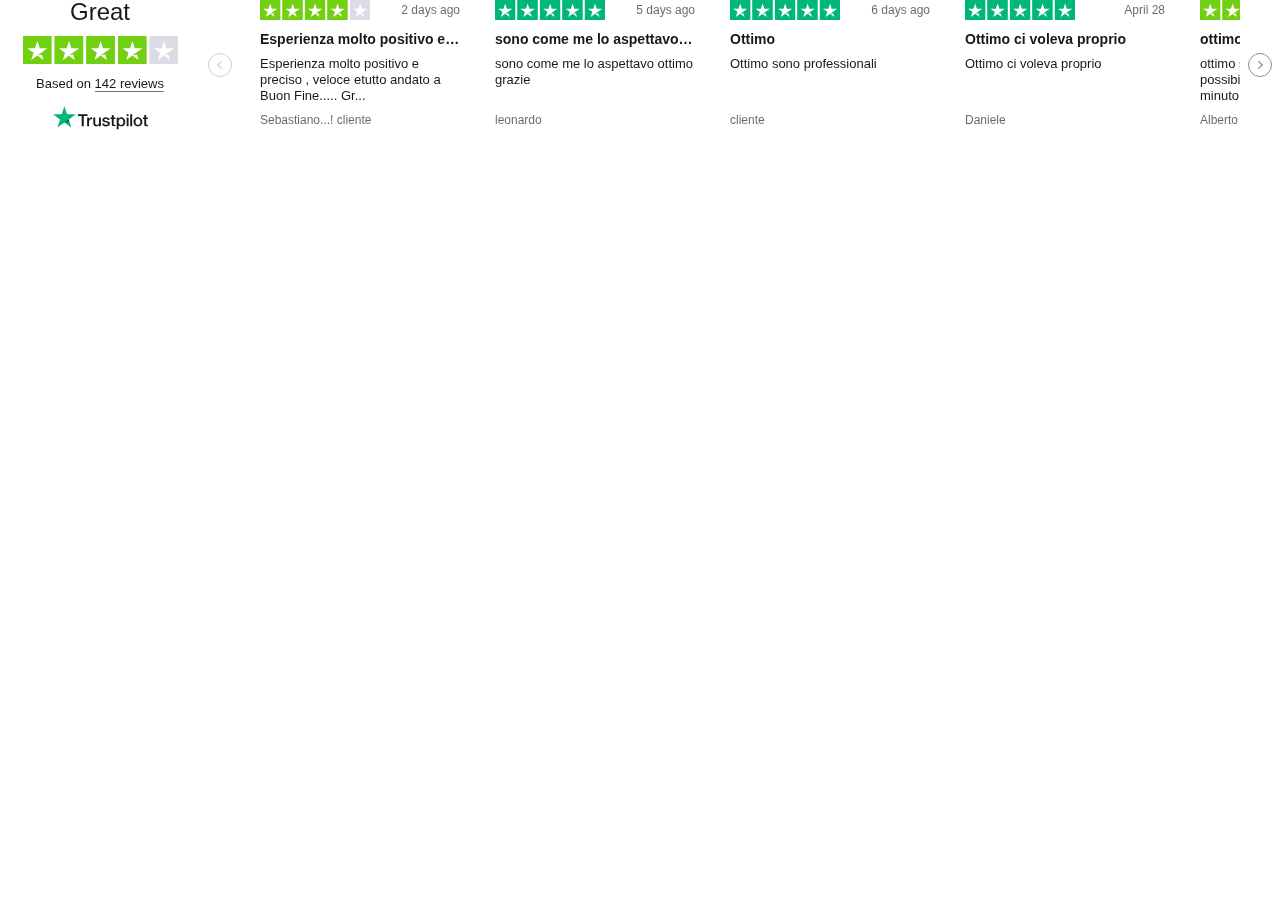
<file: index_1.html>
<!DOCTYPE html>
<html data-scrapbook-source="https://widget.trustpilot.com/trustboxes/53aa8912dec7e10d38f59f36/index.html?templateId=53aa8912dec7e10d38f59f36&amp;businessunitId=5cf67ec0e0d5ad0001e79a4b" data-scrapbook-create="20200506120744088">
<head>
    <meta charset="UTF-8">
    <meta name="robots" content="noindex">
    <title>Trustpilot Custom Widget</title>

    <!-- polyfill used by Sentry for IE -->
    <script nomodule="" src="polyfill.min.js"></script>
    <style>
html,body,div,span,applet,object,iframe,h1,h2,h3,h4,h5,h6,p,blockquote,pre,a,abbr,acronym,address,big,cite,code,del,dfn,em,img,ins,kbd,q,s,samp,small,strike,strong,sub,sup,tt,var,b,u,i,center,dl,dt,dd,ol,ul,li,fieldset,form,label,legend,table,caption,tbody,tfoot,thead,tr,th,td,article,aside,canvas,details,embed,figure,figcaption,footer,header,hgroup,menu,nav,output,ruby,section,summary,time,mark,audio,video{border:0;font:inherit;font-size:100%;margin:0;padding:0;vertical-align:baseline}article,aside,details,figcaption,figure,footer,header,hgroup,menu,nav,section{display:block}body{line-height:1}ol,ul{list-style:none}blockquote,q{quotes:none}blockquote::before,blockquote::after,q::before,q::after{content:'';content:none}table{border-collapse:collapse;border-spacing:0}body{font-family:"Segoe UI","Helvetica Neue","Helvetica","Arial","sans-serif";font-size:12px}b,strong{font-weight:700}.tp-widget-businessinfo{font-family:'Segoe UI', 'HelveticaNeue-Light', 'Helvetica Neue Light', 'Helvetica Neue', Helvetica, Arial, sans-serif;font-weight:300}.bold-underline,.tp-widget-empty-vertical__title,.tp-widget-empty-horizontal__title,.tp-widget-humanscore{font-family:"Segoe UI","Helvetica Neue","Helvetica","Arial","sans-serif";font-weight:500}@media all and (-ms-high-contrast: none), (-ms-high-contrast: active){.bold-underline,.tp-widget-empty-vertical__title,.tp-widget-empty-horizontal__title,.tp-widget-humanscore{font-weight:600}}*,::after,::before{box-sizing:border-box}.hidden{display:none}.tp-widget-loader,.tp-widget-fallback{left:50%;position:absolute;top:50%;transform:translate(-50%, -50%)}#fallback-logo{display:none}.no-svg #fallback-logo{display:inline-block}.tp-widget-wrapper{height:100%;margin:0 auto;max-width:750px;position:relative}.tp-stars .tp-star__canvas,.tp-stars .tp-star__canvas--half{fill:#dcdce6}.tp-stars .tp-star__shape{fill:#fff}.tp-stars--1 .tp-star:nth-of-type(-n+1) .tp-star__canvas,.tp-stars--1 .tp-star:nth-of-type(-n+1) .tp-star__canvas--half{fill:#ff3722}.tp-stars--2 .tp-star:nth-of-type(-n+2) .tp-star__canvas,.tp-stars--2 .tp-star:nth-of-type(-n+2) .tp-star__canvas--half{fill:#ff8622}.tp-stars--3 .tp-star:nth-of-type(-n+3) .tp-star__canvas,.tp-stars--3 .tp-star:nth-of-type(-n+3) .tp-star__canvas--half{fill:#ffce00}.tp-stars--4 .tp-star:nth-of-type(-n+4) .tp-star__canvas,.tp-stars--4 .tp-star:nth-of-type(-n+4) .tp-star__canvas--half{fill:#73cf11}.tp-stars--5 .tp-star:nth-of-type(-n+5) .tp-star__canvas,.tp-stars--5 .tp-star:nth-of-type(-n+5) .tp-star__canvas--half{fill:#00b67a}.tp-stars--1--half .tp-star:nth-of-type(-n+2) .tp-star__canvas--half{fill:#ff3722}.tp-stars--2--half .tp-star:nth-of-type(-n+3) .tp-star__canvas--half{fill:#ff8622}.tp-stars--3--half .tp-star:nth-of-type(-n+4) .tp-star__canvas--half{fill:#ffce00}.tp-stars--4--half .tp-star:nth-of-type(-n+4) .tp-star__canvas,.tp-stars--4--half .tp-star:nth-of-type(-n+4) .tp-star__canvas--half{fill:#00b67a}.tp-stars--4--half .tp-star:nth-of-type(-n+5) .tp-star__canvas--half{fill:#00b67a}.tp-widget-loader,.tp-widget-fallback{max-width:50%;text-align:center;width:400vh}.tp-widget-loader svg,.tp-widget-fallback svg{width:100%}@media screen and (min-width: 400px){.tp-widget-loader,.tp-widget-fallback{max-width:200px}}.tp-widget-loader--loaded{opacity:0}.bold-underline{border-bottom:1px solid rgba(25,25,25,0.6)}.bold-underline:hover{border-color:#191919}.dark{color:#fff}.dark a{color:#fff}.dark .bold-underline:not(.bold-underline--single-theme){border-color:rgba(255,255,255,0.6)}.dark .bold-underline:not(.bold-underline--single-theme):hover{border-color:#fff}.dark .tp-logo__text{fill:#fff}.dark .tp-widget-loader .tp-logo__text{fill:#191919}html{height:100%;overflow:hidden}body{color:#191919;height:100%;line-height:1;min-width:100%;overflow:hidden;width:1px}img{border:0}svg{display:block;width:100%}a{color:#191919;text-decoration:none}.tp-widget-empty-vertical{-ms-flex-align:center;align-items:center;display:-ms-flexbox;display:flex;-ms-flex-direction:column;flex-direction:column;-ms-flex-pack:center;justify-content:center}.tp-widget-empty-vertical__title{font-size:18px;margin:0 0 12px;text-align:center}.tp-widget-empty-vertical__stars{margin:0 0 8px;width:150px}.tp-widget-empty-vertical__subtitle-wrapper{display:-ms-flexbox;display:flex;-ms-flex-direction:row;flex-direction:row}.tp-widget-empty-vertical__subtitle{-ms-flex-align:center;align-items:center;display:-ms-flexbox;display:flex;font-size:14px;text-align:center}.tp-widget-empty-vertical__logo{margin:0 0 5px 5px;width:90px}.tp-widget-empty-horizontal{-ms-flex-align:center;align-items:center;display:-ms-flexbox;display:flex;-ms-flex-direction:row;flex-direction:row;height:100%;-ms-flex-pack:center;justify-content:center}.tp-widget-empty-horizontal__title{font-size:14px;text-align:center}.tp-widget-empty-horizontal__logo{margin:0 0 5px 5px;width:90px}@media screen and (max-width: 300px){.tp-widget-empty-vertical__subtitle-wrapper{-ms-flex-align:center;align-items:center;display:-ms-flexbox;display:flex;-ms-flex-direction:column;flex-direction:column}.tp-widget-empty-vertical__logo{margin:5px 0 0}.tp-widget-empty-horizontal{-ms-flex-direction:column;flex-direction:column}.tp-widget-empty-horizontal__logo{margin:0}}.dark .tp-widget-review .name,.dark .tp-widget-review .date{color:rgba(255,255,255,0.6)}.dark .tp-widget-review-next .svg-slider-arrow .arrow-slider-circle,.dark .tp-widget-review-prev .svg-slider-arrow .arrow-slider-circle{stroke:rgba(255,255,255,0.6)}.dark .tp-widget-review-next .svg-slider-arrow .arrow-slider-shape,.dark .tp-widget-review-prev .svg-slider-arrow .arrow-slider-shape{fill:rgba(255,255,255,0.6)}.dark .tp-widget-review-next.display-none .svg-slider-arrow .arrow-slider-circle,.dark .tp-widget-review-prev.display-none .svg-slider-arrow .arrow-slider-circle{stroke:rgba(255,255,255,0.3)}.dark .tp-widget-review-next.display-none .svg-slider-arrow .arrow-slider-shape,.dark .tp-widget-review-prev.display-none .svg-slider-arrow .arrow-slider-shape{fill:rgba(255,255,255,0.3)}html{-webkit-font-smoothing:antialiased}.tp-widget-wrapper{max-width:none;min-width:300px;will-change:transform}.tp-widget-wrapper .wrapper-left{text-align:center;z-index:100}.tp-widget-wrapper .wrapper-right{margin:20px 0 0;overflow:hidden;padding:0 40px;position:relative}.tp-widget-humanscore{font-size:24px;margin:0 0 12px}.tp-widget-stars{margin:0 auto 12px;width:155px}.tp-widget-businessinfo{font-size:13px;line-height:16px;margin:0 0 14px}.tp-widget-logo{margin:0 auto;width:95px}.tp-widget-reviews-wrapper{overflow:hidden;position:relative}.tp-widget-reviews{height:100%;overflow:hidden;position:relative;white-space:nowrap}.tp-widget-review{display:inline-block;height:130px;margin:0 15px 0 0;padding:0 0 0 20px;position:relative;vertical-align:top;white-space:normal}.tp-widget-review .header{font-size:14px;font-weight:700;height:16px;margin:0 0 8px;overflow:hidden;text-overflow:ellipsis;white-space:nowrap;width:100%}.tp-widget-review .text{font-size:13px;line-height:16px;word-wrap:break-word}.tp-widget-review .date{right:0;top:4px}.tp-widget-review .name{bottom:2px;height:14px;left:20px;overflow:hidden;text-align:left;text-overflow:ellipsis;white-space:nowrap;width:calc(100% - 20px);z-index:2}.tp-widget-review .date,.tp-widget-review .name{color:rgba(0,0,0,0.6);position:absolute}.tp-widget-review .tp-widget-stars{margin:0 0 12px;width:110px}.tp-widget-review-prev{left:0}.tp-widget-review-prev .svg-slider-arrow{transform:translate(-50%, -50%)}.tp-widget-review-next{right:0}.tp-widget-review-next .svg-slider-arrow{transform:translate(-50%, -50%) rotate(180deg)}.tp-widget-review-next,.tp-widget-review-prev{cursor:pointer;height:100%;position:absolute;top:0;width:40px;z-index:10}.tp-widget-review-next .svg-slider-arrow,.tp-widget-review-prev .svg-slider-arrow{display:block;left:50%;position:absolute;top:50%;width:24px}.tp-widget-review-next .svg-slider-arrow .arrow-slider-circle,.tp-widget-review-prev .svg-slider-arrow .arrow-slider-circle{stroke:#8c8c8c}.tp-widget-review-next .svg-slider-arrow .arrow-slider-shape,.tp-widget-review-prev .svg-slider-arrow .arrow-slider-shape{fill:#8c8c8c}.tp-widget-review-next.display-none,.tp-widget-review-prev.display-none{cursor:default}.tp-widget-review-next.display-none .svg-slider-arrow .arrow-slider-circle,.tp-widget-review-prev.display-none .svg-slider-arrow .arrow-slider-circle{stroke:#d1d1d1}.tp-widget-review-next.display-none .svg-slider-arrow .arrow-slider-shape,.tp-widget-review-prev.display-none .svg-slider-arrow .arrow-slider-shape{fill:#d1d1d1}@media screen and (min-width: 520px){.tp-widget-wrapper .wrapper-left{float:left;width:200px}.tp-widget-wrapper .wrapper-right{float:left;margin:0;width:calc(100% - 200px)}}@media screen and (min-width: 728px){.tp-widget-wrapper .wrapper-right{width:calc(100% - 200px)}}@media screen and (min-width: 930px){.tp-widget-wrapper .wrapper-right{width:calc(100% - 200px)}}@media screen and (min-width: 1175px){.tp-widget-wrapper .wrapper-right{width:calc(100% - 200px)}}

</style>
  </head>

  <body class="light">
    <!-- Widget Loader -->
    <div id="tp-widget-loader" class="tp-widget-loader tp-rebrand-stars tp-rebrand-stars--5 tp-widget-loader--loaded"></div>

    <div id="tp-widget-wrapper" class="tp-widget-wrapper visible">
      <div id="wrapper-left" class="wrapper-left">
        <!-- Human Score -->
        <div class="tp-widget-humanscore"><a id="trust-score" target="_blank">Great</a></div>
        <!-- Stars -->
        <div class="tp-widget-stars"><a id="tp-widget-stars" target="_blank"><div class=""><div class="tp-stars tp-stars--4">
  <div style="position: relative; height: 0; width: 100%; padding: 0; padding-bottom: 18.326693227091635%;">
    
  <svg viewBox="0 0 251 46" xmlns="http://www.w3.org/2000/svg" style="position: absolute; height: 100%; width: 100%; left: 0; top: 0;">
      <g class="tp-star">
          <path class="tp-star__canvas" fill="#000" d="M0 46.330002h46.375586V0H0z"></path>
          <path class="tp-star__shape" d="M39.533936 19.711433L13.230239 38.80065l3.838216-11.797827L7.02115 19.711433h12.418975l3.837417-11.798624 3.837418 11.798624h12.418975zM23.2785 31.510075l7.183595-1.509576 2.862114 8.800152L23.2785 31.510075z" fill="#FFF"></path>
      </g>
      <g class="tp-star">
          <path class="tp-star__canvas" fill="#000" d="M51.24816 46.330002h46.375587V0H51.248161z"></path>
          <path class="tp-star__canvas--half" fill="#000" d="M51.24816 46.330002h23.187793V0H51.248161z"></path>
          <path class="tp-star__shape" d="M74.990978 31.32991L81.150908 30 84 39l-9.660206-7.202786L64.30279 39l3.895636-11.840666L58 19.841466h12.605577L74.499595 8l3.895637 11.841466H91L74.990978 31.329909z" fill="#FFF"></path>
      </g>
      <g class="tp-star">
          <path class="tp-star__canvas" fill="#000" d="M102.532209 46.330002h46.375586V0h-46.375586z"></path>
          <path class="tp-star__canvas--half" fill="#000" d="M102.532209 46.330002h23.187793V0h-23.187793z"></path>
          <path class="tp-star__shape" d="M142.066994 19.711433L115.763298 38.80065l3.838215-11.797827-10.047304-7.291391h12.418975l3.837418-11.798624 3.837417 11.798624h12.418975zM125.81156 31.510075l7.183595-1.509576 2.862113 8.800152-10.045708-7.290576z" fill="#FFF"></path>
      </g>
      <g class="tp-star">
          <path class="tp-star__canvas" fill="#000" d="M153.815458 46.330002h46.375586V0h-46.375586z"></path>
          <path class="tp-star__canvas--half" fill="#000" d="M153.815458 46.330002h23.187793V0h-23.187793z"></path>
          <path class="tp-star__shape" d="M193.348355 19.711433L167.045457 38.80065l3.837417-11.797827-10.047303-7.291391h12.418974l3.837418-11.798624 3.837418 11.798624h12.418974zM177.09292 31.510075l7.183595-1.509576 2.862114 8.800152-10.045709-7.290576z" fill="#FFF"></path>
      </g>
      <g class="tp-star">
          <path class="tp-star__canvas" fill="#000" d="M205.064416 46.330002h46.375587V0h-46.375587z"></path>
          <path class="tp-star__canvas--half" fill="#000" d="M205.064416 46.330002h23.187793V0h-23.187793z"></path>
          <path class="tp-star__shape" d="M244.597022 19.711433l-26.3029 19.089218 3.837419-11.797827-10.047304-7.291391h12.418974l3.837418-11.798624 3.837418 11.798624h12.418975zm-16.255436 11.798642l7.183595-1.509576 2.862114 8.800152-10.045709-7.290576z" fill="#FFF"></path>
      </g>
  </svg>
  </div>
</div></div></a></div>
        <!-- Business Info -->
        <div class="tp-widget-businessinfo"><a id="translations-basedon" target="_blank">Based on <a target="_blank" href="https://www.trustpilot.com/review/in-vendita.it?utm_medium=trustbox&amp;utm_source=Carousel"><strong class="bold-underline">142 reviews</strong></a></a></div>
        <!-- Logo -->
        <div id="tp-widget-logo" class="tp-widget-logo">
          <a id="profileLink" target="_blank" href="https://www.trustpilot.com/review/in-vendita.it?utm_medium=trustbox&amp;utm_source=Carousel"><div class="">
  <div style="position: relative; height: 0; width: 100%; padding: 0; padding-bottom: 24.6031746031746%;">
    
  <svg viewBox="0 0 126 31" xmlns="http://www.w3.org/2000/svg" style="position: absolute; height: 100%; width: 100%; left: 0; top: 0;">
      <title>Trustpilot</title>
      <path class="tp-logo__text" d="M33.074774 11.07005H45.81806v2.364196h-5.010656v13.290316h-2.755306V13.434246h-4.988435V11.07005h.01111zm12.198892 4.319629h2.355341v2.187433h.04444c.077771-.309334.222203-.60762.433295-.894859.211092-.287239.466624-.56343.766597-.79543.299972-.243048.633276-.430858.999909-.585525.366633-.14362.744377-.220953 1.12212-.220953.288863 0 .499955.011047.611056.022095.1111.011048.222202.033143.344413.04419v2.408387c-.177762-.033143-.355523-.055238-.544395-.077333-.188872-.022096-.366633-.033143-.544395-.033143-.422184 0-.822148.08838-1.199891.254096-.377744.165714-.699936.41981-.977689.740192-.277753.331429-.499955.729144-.666606 1.21524-.166652.486097-.244422 1.03848-.244422 1.668195v5.39125h-2.510883V15.38968h.01111zm18.220567 11.334883H61.02779v-1.579813h-.04444c-.311083.574477-.766597 1.02743-1.377653 1.369908-.611055.342477-1.233221.51924-1.866497.51924-1.499864 0-2.588654-.364573-3.25526-1.104765-.666606-.740193-.999909-1.856005-.999909-3.347437V15.38968h2.510883v6.948968c0 .994288.188872 1.701337.577725 2.1101.377744.408763.922139.618668 1.610965.618668.533285 0 .96658-.077333 1.322102-.243048.355524-.165714.644386-.37562.855478-.65181.222202-.265144.377744-.596574.477735-.972194.09999-.37562.144431-.784382.144431-1.226288v-6.573349h2.510883v11.323836zm4.27739-3.634675c.07777.729144.355522 1.237336.833257 1.535623.488844.287238 1.06657.441905 1.744286.441905.233312 0 .499954-.022095.799927-.055238.299973-.033143.588836-.110476.844368-.209905.266642-.099429.477734-.254096.655496-.452954.166652-.198857.244422-.452953.233312-.773335-.01111-.320381-.133321-.585525-.355523-.784382-.222202-.209906-.499955-.364573-.844368-.497144-.344413-.121525-.733267-.232-1.17767-.320382-.444405-.088381-.888809-.18781-1.344323-.287239-.466624-.099429-.922138-.232-1.355432-.37562-.433294-.14362-.822148-.342477-1.166561-.596573-.344413-.243048-.622166-.56343-.822148-.950097-.211092-.386668-.311083-.861716-.311083-1.436194 0-.618668.155542-1.12686.455515-1.54667.299972-.41981.688826-.75124 1.14434-1.005336.466624-.254095.97769-.430858 1.544304-.541334.566615-.099429 1.11101-.154667 1.622075-.154667.588836 0 1.15545.066286 1.688736.18781.533285.121524 1.02213.320381 1.455423.60762.433294.276191.788817.640764 1.07768 1.08267.288863.441905.466624.98324.544395 1.612955h-2.621984c-.122211-.596572-.388854-1.005335-.822148-1.204193-.433294-.209905-.933248-.309334-1.488753-.309334-.177762 0-.388854.011048-.633276.04419-.244422.033144-.466624.088382-.688826.165715-.211092.077334-.388854.198858-.544395.353525-.144432.154667-.222203.353525-.222203.60762 0 .309335.111101.552383.322193.740193.211092.18781.488845.342477.833258.475048.344413.121524.733267.232 1.177671.320382.444404.088381.899918.18781 1.366542.287239.455515.099429.899919.232 1.344323.37562.444404.14362.833257.342477 1.17767.596573.344414.254095.622166.56343.833258.93905.211092.37562.322193.850668.322193 1.40305 0 .673906-.155541 1.237336-.466624 1.712385-.311083.464001-.711047.850669-1.199891 1.137907-.488845.28724-1.04435.508192-1.644295.640764-.599946.132572-1.199891.198857-1.788727.198857-.722156 0-1.388762-.077333-1.999818-.243048-.611056-.165714-1.14434-.408763-1.588745-.729144-.444404-.33143-.799927-.740192-1.05546-1.226289-.255532-.486096-.388853-1.071621-.411073-1.745528h2.533103v-.022095zm8.288135-7.700208h1.899828v-3.402675h2.510883v3.402675h2.26646v1.867052h-2.26646v6.054109c0 .265143.01111.486096.03333.684954.02222.18781.07777.353524.155542.486096.07777.132572.199981.232.366633.298287.166651.066285.377743.099428.666606.099428.177762 0 .355523 0 .533285-.011047.177762-.011048.355523-.033143.533285-.077334v1.933338c-.277753.033143-.555505.055238-.811038.088381-.266642.033143-.533285.04419-.811037.04419-.666606 0-1.199891-.066285-1.599855-.18781-.399963-.121523-.722156-.309333-.944358-.552381-.233313-.243049-.377744-.541335-.466625-.905907-.07777-.364573-.13332-.784383-.144431-1.248384v-6.683825h-1.899827v-1.889147h-.02222zm8.454788 0h2.377562V16.9253h.04444c.355523-.662858.844368-1.12686 1.477644-1.414098.633276-.287239 1.310992-.430858 2.055369-.430858.899918 0 1.677625.154667 2.344231.475048.666606.309335 1.222111.740193 1.666515 1.292575.444405.552382.766597 1.193145.9888 1.92229.222202.729145.333303 1.513527.333303 2.3421 0 .762288-.099991 1.50248-.299973 2.20953-.199982.718096-.499955 1.347812-.899918 1.900194-.399964.552383-.911029.98324-1.533194 1.31467-.622166.33143-1.344323.497144-2.18869.497144-.366634 0-.733267-.033143-1.0999-.099429-.366634-.066286-.722157-.176762-1.05546-.320381-.333303-.14362-.655496-.33143-.933249-.56343-.288863-.232-.522175-.497144-.722157-.79543h-.04444v5.656393h-2.510883V15.38968zm8.77698 5.67849c0-.508193-.06666-1.005337-.199981-1.491433-.133321-.486096-.333303-.905907-.599946-1.281527-.266642-.37562-.599945-.673906-.988799-.894859-.399963-.220953-.855478-.342477-1.366542-.342477-1.05546 0-1.855387.364572-2.388672 1.093717-.533285.729144-.799928 1.701337-.799928 2.916578 0 .574478.066661 1.104764.211092 1.59086.144432.486097.344414.905908.633276 1.259432.277753.353525.611056.629716.99991.828574.388853.209905.844367.309334 1.355432.309334.577725 0 1.05546-.121524 1.455423-.353525.399964-.232.722157-.541335.97769-.905907.255531-.37562.444403-.79543.555504-1.270479.099991-.475049.155542-.961145.155542-1.458289zm4.432931-9.99812h2.510883v2.364197h-2.510883V11.07005zm0 4.31963h2.510883v11.334883h-2.510883V15.389679zm4.755124-4.31963h2.510883v15.654513h-2.510883V11.07005zm10.210184 15.963847c-.911029 0-1.722066-.154667-2.433113-.452953-.711046-.298287-1.310992-.718097-1.810946-1.237337-.488845-.530287-.866588-1.160002-1.12212-1.889147-.255533-.729144-.388854-1.535622-.388854-2.408386 0-.861716.133321-1.657147.388853-2.386291.255533-.729145.633276-1.35886 1.12212-1.889148.488845-.530287 1.0999-.93905 1.810947-1.237336.711047-.298286 1.522084-.452953 2.433113-.452953.911028 0 1.722066.154667 2.433112.452953.711047.298287 1.310992.718097 1.810947 1.237336.488844.530287.866588 1.160003 1.12212 1.889148.255532.729144.388854 1.524575.388854 2.38629 0 .872765-.133322 1.679243-.388854 2.408387-.255532.729145-.633276 1.35886-1.12212 1.889147-.488845.530287-1.0999.93905-1.810947 1.237337-.711046.298286-1.522084.452953-2.433112.452953zm0-1.977528c.555505 0 1.04435-.121524 1.455423-.353525.411074-.232.744377-.541335 1.01102-.916954.266642-.37562.455513-.806478.588835-1.281527.12221-.475049.188872-.961145.188872-1.45829 0-.486096-.066661-.961144-.188872-1.44724-.122211-.486097-.322193-.905907-.588836-1.281527-.266642-.37562-.599945-.673907-1.011019-.905907-.411074-.232-.899918-.353525-1.455423-.353525-.555505 0-1.04435.121524-1.455424.353525-.411073.232-.744376.541334-1.011019.905907-.266642.37562-.455514.79543-.588835 1.281526-.122211.486097-.188872.961145-.188872 1.447242 0 .497144.06666.98324.188872 1.458289.12221.475049.322193.905907.588835 1.281527.266643.37562.599946.684954 1.01102.916954.411073.243048.899918.353525 1.455423.353525zm6.4883-9.66669h1.899827v-3.402674h2.510883v3.402675h2.26646v1.867052h-2.26646v6.054109c0 .265143.01111.486096.03333.684954.02222.18781.07777.353524.155541.486096.077771.132572.199982.232.366634.298287.166651.066285.377743.099428.666606.099428.177762 0 .355523 0 .533285-.011047.177762-.011048.355523-.033143.533285-.077334v1.933338c-.277753.033143-.555505.055238-.811038.088381-.266642.033143-.533285.04419-.811037.04419-.666606 0-1.199891-.066285-1.599855-.18781-.399963-.121523-.722156-.309333-.944358-.552381-.233313-.243049-.377744-.541335-.466625-.905907-.07777-.364573-.133321-.784383-.144431-1.248384v-6.683825h-1.899827v-1.889147h-.02222z" fill="#191919"></path>
      <path class="tp-logo__star" fill="#00B67A" d="M30.141707 11.07005H18.63164L15.076408.177071l-3.566342 10.892977L0 11.059002l9.321376 6.739063-3.566343 10.88193 9.321375-6.728016 9.310266 6.728016-3.555233-10.88193 9.310266-6.728016z"></path>
      <path class="tp-logo__star-notch" fill="#005128" d="M21.631369 20.26169l-.799928-2.463625-5.755033 4.153914z"></path>
  </svg>
  </div>
</div></a>
        </div>
      </div>
      <div id="wrapper-right" class="wrapper-right">
        <div id="tp-widget-reviews-wrapper" class="tp-widget-reviews-wrapper">
          <div id="tp-widget-reviews" class="tp-widget-reviews" style="user-select: none; transition-timing-function: ease; transform: translateX(0px); transition-duration: 0s; width: 3525px;"><div class="tp-widget-review" style="width: 220px;"><div class="tp-widget-stars"><div class=""><div class="tp-stars tp-stars--4">
  <div style="position: relative; height: 0; width: 100%; padding: 0; padding-bottom: 18.326693227091635%;">
    
  <svg viewBox="0 0 251 46" xmlns="http://www.w3.org/2000/svg" style="position: absolute; height: 100%; width: 100%; left: 0; top: 0;">
      <g class="tp-star">
          <path class="tp-star__canvas" fill="#000" d="M0 46.330002h46.375586V0H0z"></path>
          <path class="tp-star__shape" d="M39.533936 19.711433L13.230239 38.80065l3.838216-11.797827L7.02115 19.711433h12.418975l3.837417-11.798624 3.837418 11.798624h12.418975zM23.2785 31.510075l7.183595-1.509576 2.862114 8.800152L23.2785 31.510075z" fill="#FFF"></path>
      </g>
      <g class="tp-star">
          <path class="tp-star__canvas" fill="#000" d="M51.24816 46.330002h46.375587V0H51.248161z"></path>
          <path class="tp-star__canvas--half" fill="#000" d="M51.24816 46.330002h23.187793V0H51.248161z"></path>
          <path class="tp-star__shape" d="M74.990978 31.32991L81.150908 30 84 39l-9.660206-7.202786L64.30279 39l3.895636-11.840666L58 19.841466h12.605577L74.499595 8l3.895637 11.841466H91L74.990978 31.329909z" fill="#FFF"></path>
      </g>
      <g class="tp-star">
          <path class="tp-star__canvas" fill="#000" d="M102.532209 46.330002h46.375586V0h-46.375586z"></path>
          <path class="tp-star__canvas--half" fill="#000" d="M102.532209 46.330002h23.187793V0h-23.187793z"></path>
          <path class="tp-star__shape" d="M142.066994 19.711433L115.763298 38.80065l3.838215-11.797827-10.047304-7.291391h12.418975l3.837418-11.798624 3.837417 11.798624h12.418975zM125.81156 31.510075l7.183595-1.509576 2.862113 8.800152-10.045708-7.290576z" fill="#FFF"></path>
      </g>
      <g class="tp-star">
          <path class="tp-star__canvas" fill="#000" d="M153.815458 46.330002h46.375586V0h-46.375586z"></path>
          <path class="tp-star__canvas--half" fill="#000" d="M153.815458 46.330002h23.187793V0h-23.187793z"></path>
          <path class="tp-star__shape" d="M193.348355 19.711433L167.045457 38.80065l3.837417-11.797827-10.047303-7.291391h12.418974l3.837418-11.798624 3.837418 11.798624h12.418974zM177.09292 31.510075l7.183595-1.509576 2.862114 8.800152-10.045709-7.290576z" fill="#FFF"></path>
      </g>
      <g class="tp-star">
          <path class="tp-star__canvas" fill="#000" d="M205.064416 46.330002h46.375587V0h-46.375587z"></path>
          <path class="tp-star__canvas--half" fill="#000" d="M205.064416 46.330002h23.187793V0h-23.187793z"></path>
          <path class="tp-star__shape" d="M244.597022 19.711433l-26.3029 19.089218 3.837419-11.797827-10.047304-7.291391h12.418974l3.837418-11.798624 3.837418 11.798624h12.418975zm-16.255436 11.798642l7.183595-1.509576 2.862114 8.800152-10.045709-7.290576z" fill="#FFF"></path>
      </g>
  </svg>
  </div>
</div></div></div>
<div class="date">2 days ago</div>
<div class="header">Esperienza molto positivo e preciso</div>
<div class="text">Esperienza molto positivo e preciso , veloce etutto andato a Buon Fine.....
 
Gr...</div>
<div class="name">Sebastiano...! cliente</div></div><div class="tp-widget-review" style="width: 220px;"><div class="tp-widget-stars"><div class=""><div class="tp-stars tp-stars--5">
  <div style="position: relative; height: 0; width: 100%; padding: 0; padding-bottom: 18.326693227091635%;">
    
  <svg viewBox="0 0 251 46" xmlns="http://www.w3.org/2000/svg" style="position: absolute; height: 100%; width: 100%; left: 0; top: 0;">
      <g class="tp-star">
          <path class="tp-star__canvas" fill="#000" d="M0 46.330002h46.375586V0H0z"></path>
          <path class="tp-star__shape" d="M39.533936 19.711433L13.230239 38.80065l3.838216-11.797827L7.02115 19.711433h12.418975l3.837417-11.798624 3.837418 11.798624h12.418975zM23.2785 31.510075l7.183595-1.509576 2.862114 8.800152L23.2785 31.510075z" fill="#FFF"></path>
      </g>
      <g class="tp-star">
          <path class="tp-star__canvas" fill="#000" d="M51.24816 46.330002h46.375587V0H51.248161z"></path>
          <path class="tp-star__canvas--half" fill="#000" d="M51.24816 46.330002h23.187793V0H51.248161z"></path>
          <path class="tp-star__shape" d="M74.990978 31.32991L81.150908 30 84 39l-9.660206-7.202786L64.30279 39l3.895636-11.840666L58 19.841466h12.605577L74.499595 8l3.895637 11.841466H91L74.990978 31.329909z" fill="#FFF"></path>
      </g>
      <g class="tp-star">
          <path class="tp-star__canvas" fill="#000" d="M102.532209 46.330002h46.375586V0h-46.375586z"></path>
          <path class="tp-star__canvas--half" fill="#000" d="M102.532209 46.330002h23.187793V0h-23.187793z"></path>
          <path class="tp-star__shape" d="M142.066994 19.711433L115.763298 38.80065l3.838215-11.797827-10.047304-7.291391h12.418975l3.837418-11.798624 3.837417 11.798624h12.418975zM125.81156 31.510075l7.183595-1.509576 2.862113 8.800152-10.045708-7.290576z" fill="#FFF"></path>
      </g>
      <g class="tp-star">
          <path class="tp-star__canvas" fill="#000" d="M153.815458 46.330002h46.375586V0h-46.375586z"></path>
          <path class="tp-star__canvas--half" fill="#000" d="M153.815458 46.330002h23.187793V0h-23.187793z"></path>
          <path class="tp-star__shape" d="M193.348355 19.711433L167.045457 38.80065l3.837417-11.797827-10.047303-7.291391h12.418974l3.837418-11.798624 3.837418 11.798624h12.418974zM177.09292 31.510075l7.183595-1.509576 2.862114 8.800152-10.045709-7.290576z" fill="#FFF"></path>
      </g>
      <g class="tp-star">
          <path class="tp-star__canvas" fill="#000" d="M205.064416 46.330002h46.375587V0h-46.375587z"></path>
          <path class="tp-star__canvas--half" fill="#000" d="M205.064416 46.330002h23.187793V0h-23.187793z"></path>
          <path class="tp-star__shape" d="M244.597022 19.711433l-26.3029 19.089218 3.837419-11.797827-10.047304-7.291391h12.418974l3.837418-11.798624 3.837418 11.798624h12.418975zm-16.255436 11.798642l7.183595-1.509576 2.862114 8.800152-10.045709-7.290576z" fill="#FFF"></path>
      </g>
  </svg>
  </div>
</div></div></div>
<div class="date">5 days ago</div>
<div class="header">sono come me lo aspettavo ottimo grazie</div>
<div class="text">sono come me lo aspettavo ottimo grazie</div>
<div class="name">leonardo </div></div><div class="tp-widget-review" style="width: 220px;"><div class="tp-widget-stars"><div class=""><div class="tp-stars tp-stars--5">
  <div style="position: relative; height: 0; width: 100%; padding: 0; padding-bottom: 18.326693227091635%;">
    
  <svg viewBox="0 0 251 46" xmlns="http://www.w3.org/2000/svg" style="position: absolute; height: 100%; width: 100%; left: 0; top: 0;">
      <g class="tp-star">
          <path class="tp-star__canvas" fill="#000" d="M0 46.330002h46.375586V0H0z"></path>
          <path class="tp-star__shape" d="M39.533936 19.711433L13.230239 38.80065l3.838216-11.797827L7.02115 19.711433h12.418975l3.837417-11.798624 3.837418 11.798624h12.418975zM23.2785 31.510075l7.183595-1.509576 2.862114 8.800152L23.2785 31.510075z" fill="#FFF"></path>
      </g>
      <g class="tp-star">
          <path class="tp-star__canvas" fill="#000" d="M51.24816 46.330002h46.375587V0H51.248161z"></path>
          <path class="tp-star__canvas--half" fill="#000" d="M51.24816 46.330002h23.187793V0H51.248161z"></path>
          <path class="tp-star__shape" d="M74.990978 31.32991L81.150908 30 84 39l-9.660206-7.202786L64.30279 39l3.895636-11.840666L58 19.841466h12.605577L74.499595 8l3.895637 11.841466H91L74.990978 31.329909z" fill="#FFF"></path>
      </g>
      <g class="tp-star">
          <path class="tp-star__canvas" fill="#000" d="M102.532209 46.330002h46.375586V0h-46.375586z"></path>
          <path class="tp-star__canvas--half" fill="#000" d="M102.532209 46.330002h23.187793V0h-23.187793z"></path>
          <path class="tp-star__shape" d="M142.066994 19.711433L115.763298 38.80065l3.838215-11.797827-10.047304-7.291391h12.418975l3.837418-11.798624 3.837417 11.798624h12.418975zM125.81156 31.510075l7.183595-1.509576 2.862113 8.800152-10.045708-7.290576z" fill="#FFF"></path>
      </g>
      <g class="tp-star">
          <path class="tp-star__canvas" fill="#000" d="M153.815458 46.330002h46.375586V0h-46.375586z"></path>
          <path class="tp-star__canvas--half" fill="#000" d="M153.815458 46.330002h23.187793V0h-23.187793z"></path>
          <path class="tp-star__shape" d="M193.348355 19.711433L167.045457 38.80065l3.837417-11.797827-10.047303-7.291391h12.418974l3.837418-11.798624 3.837418 11.798624h12.418974zM177.09292 31.510075l7.183595-1.509576 2.862114 8.800152-10.045709-7.290576z" fill="#FFF"></path>
      </g>
      <g class="tp-star">
          <path class="tp-star__canvas" fill="#000" d="M205.064416 46.330002h46.375587V0h-46.375587z"></path>
          <path class="tp-star__canvas--half" fill="#000" d="M205.064416 46.330002h23.187793V0h-23.187793z"></path>
          <path class="tp-star__shape" d="M244.597022 19.711433l-26.3029 19.089218 3.837419-11.797827-10.047304-7.291391h12.418974l3.837418-11.798624 3.837418 11.798624h12.418975zm-16.255436 11.798642l7.183595-1.509576 2.862114 8.800152-10.045709-7.290576z" fill="#FFF"></path>
      </g>
  </svg>
  </div>
</div></div></div>
<div class="date">6 days ago</div>
<div class="header">Ottimo</div>
<div class="text">Ottimo sono professionali</div>
<div class="name">cliente</div></div><div class="tp-widget-review" style="width: 220px;"><div class="tp-widget-stars"><div class=""><div class="tp-stars tp-stars--5">
  <div style="position: relative; height: 0; width: 100%; padding: 0; padding-bottom: 18.326693227091635%;">
    
  <svg viewBox="0 0 251 46" xmlns="http://www.w3.org/2000/svg" style="position: absolute; height: 100%; width: 100%; left: 0; top: 0;">
      <g class="tp-star">
          <path class="tp-star__canvas" fill="#000" d="M0 46.330002h46.375586V0H0z"></path>
          <path class="tp-star__shape" d="M39.533936 19.711433L13.230239 38.80065l3.838216-11.797827L7.02115 19.711433h12.418975l3.837417-11.798624 3.837418 11.798624h12.418975zM23.2785 31.510075l7.183595-1.509576 2.862114 8.800152L23.2785 31.510075z" fill="#FFF"></path>
      </g>
      <g class="tp-star">
          <path class="tp-star__canvas" fill="#000" d="M51.24816 46.330002h46.375587V0H51.248161z"></path>
          <path class="tp-star__canvas--half" fill="#000" d="M51.24816 46.330002h23.187793V0H51.248161z"></path>
          <path class="tp-star__shape" d="M74.990978 31.32991L81.150908 30 84 39l-9.660206-7.202786L64.30279 39l3.895636-11.840666L58 19.841466h12.605577L74.499595 8l3.895637 11.841466H91L74.990978 31.329909z" fill="#FFF"></path>
      </g>
      <g class="tp-star">
          <path class="tp-star__canvas" fill="#000" d="M102.532209 46.330002h46.375586V0h-46.375586z"></path>
          <path class="tp-star__canvas--half" fill="#000" d="M102.532209 46.330002h23.187793V0h-23.187793z"></path>
          <path class="tp-star__shape" d="M142.066994 19.711433L115.763298 38.80065l3.838215-11.797827-10.047304-7.291391h12.418975l3.837418-11.798624 3.837417 11.798624h12.418975zM125.81156 31.510075l7.183595-1.509576 2.862113 8.800152-10.045708-7.290576z" fill="#FFF"></path>
      </g>
      <g class="tp-star">
          <path class="tp-star__canvas" fill="#000" d="M153.815458 46.330002h46.375586V0h-46.375586z"></path>
          <path class="tp-star__canvas--half" fill="#000" d="M153.815458 46.330002h23.187793V0h-23.187793z"></path>
          <path class="tp-star__shape" d="M193.348355 19.711433L167.045457 38.80065l3.837417-11.797827-10.047303-7.291391h12.418974l3.837418-11.798624 3.837418 11.798624h12.418974zM177.09292 31.510075l7.183595-1.509576 2.862114 8.800152-10.045709-7.290576z" fill="#FFF"></path>
      </g>
      <g class="tp-star">
          <path class="tp-star__canvas" fill="#000" d="M205.064416 46.330002h46.375587V0h-46.375587z"></path>
          <path class="tp-star__canvas--half" fill="#000" d="M205.064416 46.330002h23.187793V0h-23.187793z"></path>
          <path class="tp-star__shape" d="M244.597022 19.711433l-26.3029 19.089218 3.837419-11.797827-10.047304-7.291391h12.418974l3.837418-11.798624 3.837418 11.798624h12.418975zm-16.255436 11.798642l7.183595-1.509576 2.862114 8.800152-10.045709-7.290576z" fill="#FFF"></path>
      </g>
  </svg>
  </div>
</div></div></div>
<div class="date">April 28</div>
<div class="header">Ottimo ci voleva proprio</div>
<div class="text">Ottimo ci voleva proprio</div>
<div class="name">Daniele</div></div><div class="tp-widget-review" style="width: 220px;"><div class="tp-widget-stars"><div class=""><div class="tp-stars tp-stars--4">
  <div style="position: relative; height: 0; width: 100%; padding: 0; padding-bottom: 18.326693227091635%;">
    
  <svg viewBox="0 0 251 46" xmlns="http://www.w3.org/2000/svg" style="position: absolute; height: 100%; width: 100%; left: 0; top: 0;">
      <g class="tp-star">
          <path class="tp-star__canvas" fill="#000" d="M0 46.330002h46.375586V0H0z"></path>
          <path class="tp-star__shape" d="M39.533936 19.711433L13.230239 38.80065l3.838216-11.797827L7.02115 19.711433h12.418975l3.837417-11.798624 3.837418 11.798624h12.418975zM23.2785 31.510075l7.183595-1.509576 2.862114 8.800152L23.2785 31.510075z" fill="#FFF"></path>
      </g>
      <g class="tp-star">
          <path class="tp-star__canvas" fill="#000" d="M51.24816 46.330002h46.375587V0H51.248161z"></path>
          <path class="tp-star__canvas--half" fill="#000" d="M51.24816 46.330002h23.187793V0H51.248161z"></path>
          <path class="tp-star__shape" d="M74.990978 31.32991L81.150908 30 84 39l-9.660206-7.202786L64.30279 39l3.895636-11.840666L58 19.841466h12.605577L74.499595 8l3.895637 11.841466H91L74.990978 31.329909z" fill="#FFF"></path>
      </g>
      <g class="tp-star">
          <path class="tp-star__canvas" fill="#000" d="M102.532209 46.330002h46.375586V0h-46.375586z"></path>
          <path class="tp-star__canvas--half" fill="#000" d="M102.532209 46.330002h23.187793V0h-23.187793z"></path>
          <path class="tp-star__shape" d="M142.066994 19.711433L115.763298 38.80065l3.838215-11.797827-10.047304-7.291391h12.418975l3.837418-11.798624 3.837417 11.798624h12.418975zM125.81156 31.510075l7.183595-1.509576 2.862113 8.800152-10.045708-7.290576z" fill="#FFF"></path>
      </g>
      <g class="tp-star">
          <path class="tp-star__canvas" fill="#000" d="M153.815458 46.330002h46.375586V0h-46.375586z"></path>
          <path class="tp-star__canvas--half" fill="#000" d="M153.815458 46.330002h23.187793V0h-23.187793z"></path>
          <path class="tp-star__shape" d="M193.348355 19.711433L167.045457 38.80065l3.837417-11.797827-10.047303-7.291391h12.418974l3.837418-11.798624 3.837418 11.798624h12.418974zM177.09292 31.510075l7.183595-1.509576 2.862114 8.800152-10.045709-7.290576z" fill="#FFF"></path>
      </g>
      <g class="tp-star">
          <path class="tp-star__canvas" fill="#000" d="M205.064416 46.330002h46.375587V0h-46.375587z"></path>
          <path class="tp-star__canvas--half" fill="#000" d="M205.064416 46.330002h23.187793V0h-23.187793z"></path>
          <path class="tp-star__shape" d="M244.597022 19.711433l-26.3029 19.089218 3.837419-11.797827-10.047304-7.291391h12.418974l3.837418-11.798624 3.837418 11.798624h12.418975zm-16.255436 11.798642l7.183595-1.509576 2.862114 8.800152-10.045709-7.290576z" fill="#FFF"></path>
      </g>
  </svg>
  </div>
</div></div></div>
<div class="date">April 28</div>
<div class="header">ottimo servizio ...però NON è possibile…</div>
<div class="text">ottimo servizio ...però NON è possibile perdere ultimo minuto....sembra una cosa...</div>
<div class="name">Alberto Vasile</div></div><div class="tp-widget-review" style="width: 220px;"><div class="tp-widget-stars"><div class=""><div class="tp-stars tp-stars--5">
  <div style="position: relative; height: 0; width: 100%; padding: 0; padding-bottom: 18.326693227091635%;">
    
  <svg viewBox="0 0 251 46" xmlns="http://www.w3.org/2000/svg" style="position: absolute; height: 100%; width: 100%; left: 0; top: 0;">
      <g class="tp-star">
          <path class="tp-star__canvas" fill="#000" d="M0 46.330002h46.375586V0H0z"></path>
          <path class="tp-star__shape" d="M39.533936 19.711433L13.230239 38.80065l3.838216-11.797827L7.02115 19.711433h12.418975l3.837417-11.798624 3.837418 11.798624h12.418975zM23.2785 31.510075l7.183595-1.509576 2.862114 8.800152L23.2785 31.510075z" fill="#FFF"></path>
      </g>
      <g class="tp-star">
          <path class="tp-star__canvas" fill="#000" d="M51.24816 46.330002h46.375587V0H51.248161z"></path>
          <path class="tp-star__canvas--half" fill="#000" d="M51.24816 46.330002h23.187793V0H51.248161z"></path>
          <path class="tp-star__shape" d="M74.990978 31.32991L81.150908 30 84 39l-9.660206-7.202786L64.30279 39l3.895636-11.840666L58 19.841466h12.605577L74.499595 8l3.895637 11.841466H91L74.990978 31.329909z" fill="#FFF"></path>
      </g>
      <g class="tp-star">
          <path class="tp-star__canvas" fill="#000" d="M102.532209 46.330002h46.375586V0h-46.375586z"></path>
          <path class="tp-star__canvas--half" fill="#000" d="M102.532209 46.330002h23.187793V0h-23.187793z"></path>
          <path class="tp-star__shape" d="M142.066994 19.711433L115.763298 38.80065l3.838215-11.797827-10.047304-7.291391h12.418975l3.837418-11.798624 3.837417 11.798624h12.418975zM125.81156 31.510075l7.183595-1.509576 2.862113 8.800152-10.045708-7.290576z" fill="#FFF"></path>
      </g>
      <g class="tp-star">
          <path class="tp-star__canvas" fill="#000" d="M153.815458 46.330002h46.375586V0h-46.375586z"></path>
          <path class="tp-star__canvas--half" fill="#000" d="M153.815458 46.330002h23.187793V0h-23.187793z"></path>
          <path class="tp-star__shape" d="M193.348355 19.711433L167.045457 38.80065l3.837417-11.797827-10.047303-7.291391h12.418974l3.837418-11.798624 3.837418 11.798624h12.418974zM177.09292 31.510075l7.183595-1.509576 2.862114 8.800152-10.045709-7.290576z" fill="#FFF"></path>
      </g>
      <g class="tp-star">
          <path class="tp-star__canvas" fill="#000" d="M205.064416 46.330002h46.375587V0h-46.375587z"></path>
          <path class="tp-star__canvas--half" fill="#000" d="M205.064416 46.330002h23.187793V0h-23.187793z"></path>
          <path class="tp-star__shape" d="M244.597022 19.711433l-26.3029 19.089218 3.837419-11.797827-10.047304-7.291391h12.418974l3.837418-11.798624 3.837418 11.798624h12.418975zm-16.255436 11.798642l7.183595-1.509576 2.862114 8.800152-10.045709-7.290576z" fill="#FFF"></path>
      </g>
  </svg>
  </div>
</div></div></div>
<div class="date">April 28</div>
<div class="header">La semplificazione?</div>
<div class="text">La semplicita in tutte le cose e' sempre la piu gradita ed efficace</div>
<div class="name">guido. riselli</div></div><div class="tp-widget-review" style="width: 220px;"><div class="tp-widget-stars"><div class=""><div class="tp-stars tp-stars--4">
  <div style="position: relative; height: 0; width: 100%; padding: 0; padding-bottom: 18.326693227091635%;">
    
  <svg viewBox="0 0 251 46" xmlns="http://www.w3.org/2000/svg" style="position: absolute; height: 100%; width: 100%; left: 0; top: 0;">
      <g class="tp-star">
          <path class="tp-star__canvas" fill="#000" d="M0 46.330002h46.375586V0H0z"></path>
          <path class="tp-star__shape" d="M39.533936 19.711433L13.230239 38.80065l3.838216-11.797827L7.02115 19.711433h12.418975l3.837417-11.798624 3.837418 11.798624h12.418975zM23.2785 31.510075l7.183595-1.509576 2.862114 8.800152L23.2785 31.510075z" fill="#FFF"></path>
      </g>
      <g class="tp-star">
          <path class="tp-star__canvas" fill="#000" d="M51.24816 46.330002h46.375587V0H51.248161z"></path>
          <path class="tp-star__canvas--half" fill="#000" d="M51.24816 46.330002h23.187793V0H51.248161z"></path>
          <path class="tp-star__shape" d="M74.990978 31.32991L81.150908 30 84 39l-9.660206-7.202786L64.30279 39l3.895636-11.840666L58 19.841466h12.605577L74.499595 8l3.895637 11.841466H91L74.990978 31.329909z" fill="#FFF"></path>
      </g>
      <g class="tp-star">
          <path class="tp-star__canvas" fill="#000" d="M102.532209 46.330002h46.375586V0h-46.375586z"></path>
          <path class="tp-star__canvas--half" fill="#000" d="M102.532209 46.330002h23.187793V0h-23.187793z"></path>
          <path class="tp-star__shape" d="M142.066994 19.711433L115.763298 38.80065l3.838215-11.797827-10.047304-7.291391h12.418975l3.837418-11.798624 3.837417 11.798624h12.418975zM125.81156 31.510075l7.183595-1.509576 2.862113 8.800152-10.045708-7.290576z" fill="#FFF"></path>
      </g>
      <g class="tp-star">
          <path class="tp-star__canvas" fill="#000" d="M153.815458 46.330002h46.375586V0h-46.375586z"></path>
          <path class="tp-star__canvas--half" fill="#000" d="M153.815458 46.330002h23.187793V0h-23.187793z"></path>
          <path class="tp-star__shape" d="M193.348355 19.711433L167.045457 38.80065l3.837417-11.797827-10.047303-7.291391h12.418974l3.837418-11.798624 3.837418 11.798624h12.418974zM177.09292 31.510075l7.183595-1.509576 2.862114 8.800152-10.045709-7.290576z" fill="#FFF"></path>
      </g>
      <g class="tp-star">
          <path class="tp-star__canvas" fill="#000" d="M205.064416 46.330002h46.375587V0h-46.375587z"></path>
          <path class="tp-star__canvas--half" fill="#000" d="M205.064416 46.330002h23.187793V0h-23.187793z"></path>
          <path class="tp-star__shape" d="M244.597022 19.711433l-26.3029 19.089218 3.837419-11.797827-10.047304-7.291391h12.418974l3.837418-11.798624 3.837418 11.798624h12.418975zm-16.255436 11.798642l7.183595-1.509576 2.862114 8.800152-10.045709-7.290576z" fill="#FFF"></path>
      </g>
  </svg>
  </div>
</div></div></div>
<div class="date">April 20</div>
<div class="header">Si per ora non grandi cose ma buona…</div>
<div class="text">Si per ora non grandi cose ma buona anzi buonissima 
Cordiali saluti</div>
<div class="name">Luigi</div></div><div class="tp-widget-review" style="width: 220px;"><div class="tp-widget-stars"><div class=""><div class="tp-stars tp-stars--5">
  <div style="position: relative; height: 0; width: 100%; padding: 0; padding-bottom: 18.326693227091635%;">
    
  <svg viewBox="0 0 251 46" xmlns="http://www.w3.org/2000/svg" style="position: absolute; height: 100%; width: 100%; left: 0; top: 0;">
      <g class="tp-star">
          <path class="tp-star__canvas" fill="#000" d="M0 46.330002h46.375586V0H0z"></path>
          <path class="tp-star__shape" d="M39.533936 19.711433L13.230239 38.80065l3.838216-11.797827L7.02115 19.711433h12.418975l3.837417-11.798624 3.837418 11.798624h12.418975zM23.2785 31.510075l7.183595-1.509576 2.862114 8.800152L23.2785 31.510075z" fill="#FFF"></path>
      </g>
      <g class="tp-star">
          <path class="tp-star__canvas" fill="#000" d="M51.24816 46.330002h46.375587V0H51.248161z"></path>
          <path class="tp-star__canvas--half" fill="#000" d="M51.24816 46.330002h23.187793V0H51.248161z"></path>
          <path class="tp-star__shape" d="M74.990978 31.32991L81.150908 30 84 39l-9.660206-7.202786L64.30279 39l3.895636-11.840666L58 19.841466h12.605577L74.499595 8l3.895637 11.841466H91L74.990978 31.329909z" fill="#FFF"></path>
      </g>
      <g class="tp-star">
          <path class="tp-star__canvas" fill="#000" d="M102.532209 46.330002h46.375586V0h-46.375586z"></path>
          <path class="tp-star__canvas--half" fill="#000" d="M102.532209 46.330002h23.187793V0h-23.187793z"></path>
          <path class="tp-star__shape" d="M142.066994 19.711433L115.763298 38.80065l3.838215-11.797827-10.047304-7.291391h12.418975l3.837418-11.798624 3.837417 11.798624h12.418975zM125.81156 31.510075l7.183595-1.509576 2.862113 8.800152-10.045708-7.290576z" fill="#FFF"></path>
      </g>
      <g class="tp-star">
          <path class="tp-star__canvas" fill="#000" d="M153.815458 46.330002h46.375586V0h-46.375586z"></path>
          <path class="tp-star__canvas--half" fill="#000" d="M153.815458 46.330002h23.187793V0h-23.187793z"></path>
          <path class="tp-star__shape" d="M193.348355 19.711433L167.045457 38.80065l3.837417-11.797827-10.047303-7.291391h12.418974l3.837418-11.798624 3.837418 11.798624h12.418974zM177.09292 31.510075l7.183595-1.509576 2.862114 8.800152-10.045709-7.290576z" fill="#FFF"></path>
      </g>
      <g class="tp-star">
          <path class="tp-star__canvas" fill="#000" d="M205.064416 46.330002h46.375587V0h-46.375587z"></path>
          <path class="tp-star__canvas--half" fill="#000" d="M205.064416 46.330002h23.187793V0h-23.187793z"></path>
          <path class="tp-star__shape" d="M244.597022 19.711433l-26.3029 19.089218 3.837419-11.797827-10.047304-7.291391h12.418974l3.837418-11.798624 3.837418 11.798624h12.418975zm-16.255436 11.798642l7.183595-1.509576 2.862114 8.800152-10.045709-7.290576z" fill="#FFF"></path>
      </g>
  </svg>
  </div>
</div></div></div>
<div class="date">April 20</div>
<div class="header">MOLTO SODDISFATTA</div>
<div class="text">MOLTO SODDISFATTA</div>
<div class="name">Cristina Friuli</div></div><div class="tp-widget-review" style="width: 220px;"><div class="tp-widget-stars"><div class=""><div class="tp-stars tp-stars--5">
  <div style="position: relative; height: 0; width: 100%; padding: 0; padding-bottom: 18.326693227091635%;">
    
  <svg viewBox="0 0 251 46" xmlns="http://www.w3.org/2000/svg" style="position: absolute; height: 100%; width: 100%; left: 0; top: 0;">
      <g class="tp-star">
          <path class="tp-star__canvas" fill="#000" d="M0 46.330002h46.375586V0H0z"></path>
          <path class="tp-star__shape" d="M39.533936 19.711433L13.230239 38.80065l3.838216-11.797827L7.02115 19.711433h12.418975l3.837417-11.798624 3.837418 11.798624h12.418975zM23.2785 31.510075l7.183595-1.509576 2.862114 8.800152L23.2785 31.510075z" fill="#FFF"></path>
      </g>
      <g class="tp-star">
          <path class="tp-star__canvas" fill="#000" d="M51.24816 46.330002h46.375587V0H51.248161z"></path>
          <path class="tp-star__canvas--half" fill="#000" d="M51.24816 46.330002h23.187793V0H51.248161z"></path>
          <path class="tp-star__shape" d="M74.990978 31.32991L81.150908 30 84 39l-9.660206-7.202786L64.30279 39l3.895636-11.840666L58 19.841466h12.605577L74.499595 8l3.895637 11.841466H91L74.990978 31.329909z" fill="#FFF"></path>
      </g>
      <g class="tp-star">
          <path class="tp-star__canvas" fill="#000" d="M102.532209 46.330002h46.375586V0h-46.375586z"></path>
          <path class="tp-star__canvas--half" fill="#000" d="M102.532209 46.330002h23.187793V0h-23.187793z"></path>
          <path class="tp-star__shape" d="M142.066994 19.711433L115.763298 38.80065l3.838215-11.797827-10.047304-7.291391h12.418975l3.837418-11.798624 3.837417 11.798624h12.418975zM125.81156 31.510075l7.183595-1.509576 2.862113 8.800152-10.045708-7.290576z" fill="#FFF"></path>
      </g>
      <g class="tp-star">
          <path class="tp-star__canvas" fill="#000" d="M153.815458 46.330002h46.375586V0h-46.375586z"></path>
          <path class="tp-star__canvas--half" fill="#000" d="M153.815458 46.330002h23.187793V0h-23.187793z"></path>
          <path class="tp-star__shape" d="M193.348355 19.711433L167.045457 38.80065l3.837417-11.797827-10.047303-7.291391h12.418974l3.837418-11.798624 3.837418 11.798624h12.418974zM177.09292 31.510075l7.183595-1.509576 2.862114 8.800152-10.045709-7.290576z" fill="#FFF"></path>
      </g>
      <g class="tp-star">
          <path class="tp-star__canvas" fill="#000" d="M205.064416 46.330002h46.375587V0h-46.375587z"></path>
          <path class="tp-star__canvas--half" fill="#000" d="M205.064416 46.330002h23.187793V0h-23.187793z"></path>
          <path class="tp-star__shape" d="M244.597022 19.711433l-26.3029 19.089218 3.837419-11.797827-10.047304-7.291391h12.418974l3.837418-11.798624 3.837418 11.798624h12.418975zm-16.255436 11.798642l7.183595-1.509576 2.862114 8.800152-10.045709-7.290576z" fill="#FFF"></path>
      </g>
  </svg>
  </div>
</div></div></div>
<div class="date">April 15</div>
<div class="header">Otti.o venditore il bsuletto è arrivato…</div>
<div class="text">Otti.o venditore il bsuletto è arrivato primarily del terminal ottimo rapport qu...</div>
<div class="name">Achille Panichelli</div></div><div class="tp-widget-review" style="width: 220px;"><div class="tp-widget-stars"><div class=""><div class="tp-stars tp-stars--5">
  <div style="position: relative; height: 0; width: 100%; padding: 0; padding-bottom: 18.326693227091635%;">
    
  <svg viewBox="0 0 251 46" xmlns="http://www.w3.org/2000/svg" style="position: absolute; height: 100%; width: 100%; left: 0; top: 0;">
      <g class="tp-star">
          <path class="tp-star__canvas" fill="#000" d="M0 46.330002h46.375586V0H0z"></path>
          <path class="tp-star__shape" d="M39.533936 19.711433L13.230239 38.80065l3.838216-11.797827L7.02115 19.711433h12.418975l3.837417-11.798624 3.837418 11.798624h12.418975zM23.2785 31.510075l7.183595-1.509576 2.862114 8.800152L23.2785 31.510075z" fill="#FFF"></path>
      </g>
      <g class="tp-star">
          <path class="tp-star__canvas" fill="#000" d="M51.24816 46.330002h46.375587V0H51.248161z"></path>
          <path class="tp-star__canvas--half" fill="#000" d="M51.24816 46.330002h23.187793V0H51.248161z"></path>
          <path class="tp-star__shape" d="M74.990978 31.32991L81.150908 30 84 39l-9.660206-7.202786L64.30279 39l3.895636-11.840666L58 19.841466h12.605577L74.499595 8l3.895637 11.841466H91L74.990978 31.329909z" fill="#FFF"></path>
      </g>
      <g class="tp-star">
          <path class="tp-star__canvas" fill="#000" d="M102.532209 46.330002h46.375586V0h-46.375586z"></path>
          <path class="tp-star__canvas--half" fill="#000" d="M102.532209 46.330002h23.187793V0h-23.187793z"></path>
          <path class="tp-star__shape" d="M142.066994 19.711433L115.763298 38.80065l3.838215-11.797827-10.047304-7.291391h12.418975l3.837418-11.798624 3.837417 11.798624h12.418975zM125.81156 31.510075l7.183595-1.509576 2.862113 8.800152-10.045708-7.290576z" fill="#FFF"></path>
      </g>
      <g class="tp-star">
          <path class="tp-star__canvas" fill="#000" d="M153.815458 46.330002h46.375586V0h-46.375586z"></path>
          <path class="tp-star__canvas--half" fill="#000" d="M153.815458 46.330002h23.187793V0h-23.187793z"></path>
          <path class="tp-star__shape" d="M193.348355 19.711433L167.045457 38.80065l3.837417-11.797827-10.047303-7.291391h12.418974l3.837418-11.798624 3.837418 11.798624h12.418974zM177.09292 31.510075l7.183595-1.509576 2.862114 8.800152-10.045709-7.290576z" fill="#FFF"></path>
      </g>
      <g class="tp-star">
          <path class="tp-star__canvas" fill="#000" d="M205.064416 46.330002h46.375587V0h-46.375587z"></path>
          <path class="tp-star__canvas--half" fill="#000" d="M205.064416 46.330002h23.187793V0h-23.187793z"></path>
          <path class="tp-star__shape" d="M244.597022 19.711433l-26.3029 19.089218 3.837419-11.797827-10.047304-7.291391h12.418974l3.837418-11.798624 3.837418 11.798624h12.418975zm-16.255436 11.798642l7.183595-1.509576 2.862114 8.800152-10.045709-7.290576z" fill="#FFF"></path>
      </g>
  </svg>
  </div>
</div></div></div>
<div class="date">April 14</div>
<div class="header">Ottimo servizio con notizie chiare e…</div>
<div class="text">Ottimo servizio con notizie chiare e veloci.’</div>
<div class="name">GIUSEPPE</div></div><div class="tp-widget-review" style="width: 220px;"><div class="tp-widget-stars"><div class=""><div class="tp-stars tp-stars--4">
  <div style="position: relative; height: 0; width: 100%; padding: 0; padding-bottom: 18.326693227091635%;">
    
  <svg viewBox="0 0 251 46" xmlns="http://www.w3.org/2000/svg" style="position: absolute; height: 100%; width: 100%; left: 0; top: 0;">
      <g class="tp-star">
          <path class="tp-star__canvas" fill="#000" d="M0 46.330002h46.375586V0H0z"></path>
          <path class="tp-star__shape" d="M39.533936 19.711433L13.230239 38.80065l3.838216-11.797827L7.02115 19.711433h12.418975l3.837417-11.798624 3.837418 11.798624h12.418975zM23.2785 31.510075l7.183595-1.509576 2.862114 8.800152L23.2785 31.510075z" fill="#FFF"></path>
      </g>
      <g class="tp-star">
          <path class="tp-star__canvas" fill="#000" d="M51.24816 46.330002h46.375587V0H51.248161z"></path>
          <path class="tp-star__canvas--half" fill="#000" d="M51.24816 46.330002h23.187793V0H51.248161z"></path>
          <path class="tp-star__shape" d="M74.990978 31.32991L81.150908 30 84 39l-9.660206-7.202786L64.30279 39l3.895636-11.840666L58 19.841466h12.605577L74.499595 8l3.895637 11.841466H91L74.990978 31.329909z" fill="#FFF"></path>
      </g>
      <g class="tp-star">
          <path class="tp-star__canvas" fill="#000" d="M102.532209 46.330002h46.375586V0h-46.375586z"></path>
          <path class="tp-star__canvas--half" fill="#000" d="M102.532209 46.330002h23.187793V0h-23.187793z"></path>
          <path class="tp-star__shape" d="M142.066994 19.711433L115.763298 38.80065l3.838215-11.797827-10.047304-7.291391h12.418975l3.837418-11.798624 3.837417 11.798624h12.418975zM125.81156 31.510075l7.183595-1.509576 2.862113 8.800152-10.045708-7.290576z" fill="#FFF"></path>
      </g>
      <g class="tp-star">
          <path class="tp-star__canvas" fill="#000" d="M153.815458 46.330002h46.375586V0h-46.375586z"></path>
          <path class="tp-star__canvas--half" fill="#000" d="M153.815458 46.330002h23.187793V0h-23.187793z"></path>
          <path class="tp-star__shape" d="M193.348355 19.711433L167.045457 38.80065l3.837417-11.797827-10.047303-7.291391h12.418974l3.837418-11.798624 3.837418 11.798624h12.418974zM177.09292 31.510075l7.183595-1.509576 2.862114 8.800152-10.045709-7.290576z" fill="#FFF"></path>
      </g>
      <g class="tp-star">
          <path class="tp-star__canvas" fill="#000" d="M205.064416 46.330002h46.375587V0h-46.375587z"></path>
          <path class="tp-star__canvas--half" fill="#000" d="M205.064416 46.330002h23.187793V0h-23.187793z"></path>
          <path class="tp-star__shape" d="M244.597022 19.711433l-26.3029 19.089218 3.837419-11.797827-10.047304-7.291391h12.418974l3.837418-11.798624 3.837418 11.798624h12.418975zm-16.255436 11.798642l7.183595-1.509576 2.862114 8.800152-10.045709-7.290576z" fill="#FFF"></path>
      </g>
  </svg>
  </div>
</div></div></div>
<div class="date">April 12</div>
<div class="header">Semplice e veloce</div>
<div class="text">Facile e veloce tutto ciò che serve</div>
<div class="name">Francesco Puggioni</div></div><div class="tp-widget-review" style="width: 220px;"><div class="tp-widget-stars"><div class=""><div class="tp-stars tp-stars--5">
  <div style="position: relative; height: 0; width: 100%; padding: 0; padding-bottom: 18.326693227091635%;">
    
  <svg viewBox="0 0 251 46" xmlns="http://www.w3.org/2000/svg" style="position: absolute; height: 100%; width: 100%; left: 0; top: 0;">
      <g class="tp-star">
          <path class="tp-star__canvas" fill="#000" d="M0 46.330002h46.375586V0H0z"></path>
          <path class="tp-star__shape" d="M39.533936 19.711433L13.230239 38.80065l3.838216-11.797827L7.02115 19.711433h12.418975l3.837417-11.798624 3.837418 11.798624h12.418975zM23.2785 31.510075l7.183595-1.509576 2.862114 8.800152L23.2785 31.510075z" fill="#FFF"></path>
      </g>
      <g class="tp-star">
          <path class="tp-star__canvas" fill="#000" d="M51.24816 46.330002h46.375587V0H51.248161z"></path>
          <path class="tp-star__canvas--half" fill="#000" d="M51.24816 46.330002h23.187793V0H51.248161z"></path>
          <path class="tp-star__shape" d="M74.990978 31.32991L81.150908 30 84 39l-9.660206-7.202786L64.30279 39l3.895636-11.840666L58 19.841466h12.605577L74.499595 8l3.895637 11.841466H91L74.990978 31.329909z" fill="#FFF"></path>
      </g>
      <g class="tp-star">
          <path class="tp-star__canvas" fill="#000" d="M102.532209 46.330002h46.375586V0h-46.375586z"></path>
          <path class="tp-star__canvas--half" fill="#000" d="M102.532209 46.330002h23.187793V0h-23.187793z"></path>
          <path class="tp-star__shape" d="M142.066994 19.711433L115.763298 38.80065l3.838215-11.797827-10.047304-7.291391h12.418975l3.837418-11.798624 3.837417 11.798624h12.418975zM125.81156 31.510075l7.183595-1.509576 2.862113 8.800152-10.045708-7.290576z" fill="#FFF"></path>
      </g>
      <g class="tp-star">
          <path class="tp-star__canvas" fill="#000" d="M153.815458 46.330002h46.375586V0h-46.375586z"></path>
          <path class="tp-star__canvas--half" fill="#000" d="M153.815458 46.330002h23.187793V0h-23.187793z"></path>
          <path class="tp-star__shape" d="M193.348355 19.711433L167.045457 38.80065l3.837417-11.797827-10.047303-7.291391h12.418974l3.837418-11.798624 3.837418 11.798624h12.418974zM177.09292 31.510075l7.183595-1.509576 2.862114 8.800152-10.045709-7.290576z" fill="#FFF"></path>
      </g>
      <g class="tp-star">
          <path class="tp-star__canvas" fill="#000" d="M205.064416 46.330002h46.375587V0h-46.375587z"></path>
          <path class="tp-star__canvas--half" fill="#000" d="M205.064416 46.330002h23.187793V0h-23.187793z"></path>
          <path class="tp-star__shape" d="M244.597022 19.711433l-26.3029 19.089218 3.837419-11.797827-10.047304-7.291391h12.418974l3.837418-11.798624 3.837418 11.798624h12.418975zm-16.255436 11.798642l7.183595-1.509576 2.862114 8.800152-10.045709-7.290576z" fill="#FFF"></path>
      </g>
  </svg>
  </div>
</div></div></div>
<div class="date">April 12</div>
<div class="header">Ottimo</div>
<div class="text">Ottimo, grazie</div>
<div class="name">Agostino</div></div><div class="tp-widget-review" style="width: 220px;"><div class="tp-widget-stars"><div class=""><div class="tp-stars tp-stars--4">
  <div style="position: relative; height: 0; width: 100%; padding: 0; padding-bottom: 18.326693227091635%;">
    
  <svg viewBox="0 0 251 46" xmlns="http://www.w3.org/2000/svg" style="position: absolute; height: 100%; width: 100%; left: 0; top: 0;">
      <g class="tp-star">
          <path class="tp-star__canvas" fill="#000" d="M0 46.330002h46.375586V0H0z"></path>
          <path class="tp-star__shape" d="M39.533936 19.711433L13.230239 38.80065l3.838216-11.797827L7.02115 19.711433h12.418975l3.837417-11.798624 3.837418 11.798624h12.418975zM23.2785 31.510075l7.183595-1.509576 2.862114 8.800152L23.2785 31.510075z" fill="#FFF"></path>
      </g>
      <g class="tp-star">
          <path class="tp-star__canvas" fill="#000" d="M51.24816 46.330002h46.375587V0H51.248161z"></path>
          <path class="tp-star__canvas--half" fill="#000" d="M51.24816 46.330002h23.187793V0H51.248161z"></path>
          <path class="tp-star__shape" d="M74.990978 31.32991L81.150908 30 84 39l-9.660206-7.202786L64.30279 39l3.895636-11.840666L58 19.841466h12.605577L74.499595 8l3.895637 11.841466H91L74.990978 31.329909z" fill="#FFF"></path>
      </g>
      <g class="tp-star">
          <path class="tp-star__canvas" fill="#000" d="M102.532209 46.330002h46.375586V0h-46.375586z"></path>
          <path class="tp-star__canvas--half" fill="#000" d="M102.532209 46.330002h23.187793V0h-23.187793z"></path>
          <path class="tp-star__shape" d="M142.066994 19.711433L115.763298 38.80065l3.838215-11.797827-10.047304-7.291391h12.418975l3.837418-11.798624 3.837417 11.798624h12.418975zM125.81156 31.510075l7.183595-1.509576 2.862113 8.800152-10.045708-7.290576z" fill="#FFF"></path>
      </g>
      <g class="tp-star">
          <path class="tp-star__canvas" fill="#000" d="M153.815458 46.330002h46.375586V0h-46.375586z"></path>
          <path class="tp-star__canvas--half" fill="#000" d="M153.815458 46.330002h23.187793V0h-23.187793z"></path>
          <path class="tp-star__shape" d="M193.348355 19.711433L167.045457 38.80065l3.837417-11.797827-10.047303-7.291391h12.418974l3.837418-11.798624 3.837418 11.798624h12.418974zM177.09292 31.510075l7.183595-1.509576 2.862114 8.800152-10.045709-7.290576z" fill="#FFF"></path>
      </g>
      <g class="tp-star">
          <path class="tp-star__canvas" fill="#000" d="M205.064416 46.330002h46.375587V0h-46.375587z"></path>
          <path class="tp-star__canvas--half" fill="#000" d="M205.064416 46.330002h23.187793V0h-23.187793z"></path>
          <path class="tp-star__shape" d="M244.597022 19.711433l-26.3029 19.089218 3.837419-11.797827-10.047304-7.291391h12.418974l3.837418-11.798624 3.837418 11.798624h12.418975zm-16.255436 11.798642l7.183595-1.509576 2.862114 8.800152-10.045709-7.290576z" fill="#FFF"></path>
      </g>
  </svg>
  </div>
</div></div></div>
<div class="date">April 10</div>
<div class="header">buona descrizione</div>
<div class="text">buona descrizione, rapidità</div>
<div class="name">danilo</div></div><div class="tp-widget-review" style="width: 220px;"><div class="tp-widget-stars"><div class=""><div class="tp-stars tp-stars--4">
  <div style="position: relative; height: 0; width: 100%; padding: 0; padding-bottom: 18.326693227091635%;">
    
  <svg viewBox="0 0 251 46" xmlns="http://www.w3.org/2000/svg" style="position: absolute; height: 100%; width: 100%; left: 0; top: 0;">
      <g class="tp-star">
          <path class="tp-star__canvas" fill="#000" d="M0 46.330002h46.375586V0H0z"></path>
          <path class="tp-star__shape" d="M39.533936 19.711433L13.230239 38.80065l3.838216-11.797827L7.02115 19.711433h12.418975l3.837417-11.798624 3.837418 11.798624h12.418975zM23.2785 31.510075l7.183595-1.509576 2.862114 8.800152L23.2785 31.510075z" fill="#FFF"></path>
      </g>
      <g class="tp-star">
          <path class="tp-star__canvas" fill="#000" d="M51.24816 46.330002h46.375587V0H51.248161z"></path>
          <path class="tp-star__canvas--half" fill="#000" d="M51.24816 46.330002h23.187793V0H51.248161z"></path>
          <path class="tp-star__shape" d="M74.990978 31.32991L81.150908 30 84 39l-9.660206-7.202786L64.30279 39l3.895636-11.840666L58 19.841466h12.605577L74.499595 8l3.895637 11.841466H91L74.990978 31.329909z" fill="#FFF"></path>
      </g>
      <g class="tp-star">
          <path class="tp-star__canvas" fill="#000" d="M102.532209 46.330002h46.375586V0h-46.375586z"></path>
          <path class="tp-star__canvas--half" fill="#000" d="M102.532209 46.330002h23.187793V0h-23.187793z"></path>
          <path class="tp-star__shape" d="M142.066994 19.711433L115.763298 38.80065l3.838215-11.797827-10.047304-7.291391h12.418975l3.837418-11.798624 3.837417 11.798624h12.418975zM125.81156 31.510075l7.183595-1.509576 2.862113 8.800152-10.045708-7.290576z" fill="#FFF"></path>
      </g>
      <g class="tp-star">
          <path class="tp-star__canvas" fill="#000" d="M153.815458 46.330002h46.375586V0h-46.375586z"></path>
          <path class="tp-star__canvas--half" fill="#000" d="M153.815458 46.330002h23.187793V0h-23.187793z"></path>
          <path class="tp-star__shape" d="M193.348355 19.711433L167.045457 38.80065l3.837417-11.797827-10.047303-7.291391h12.418974l3.837418-11.798624 3.837418 11.798624h12.418974zM177.09292 31.510075l7.183595-1.509576 2.862114 8.800152-10.045709-7.290576z" fill="#FFF"></path>
      </g>
      <g class="tp-star">
          <path class="tp-star__canvas" fill="#000" d="M205.064416 46.330002h46.375587V0h-46.375587z"></path>
          <path class="tp-star__canvas--half" fill="#000" d="M205.064416 46.330002h23.187793V0h-23.187793z"></path>
          <path class="tp-star__shape" d="M244.597022 19.711433l-26.3029 19.089218 3.837419-11.797827-10.047304-7.291391h12.418974l3.837418-11.798624 3.837418 11.798624h12.418975zm-16.255436 11.798642l7.183595-1.509576 2.862114 8.800152-10.045709-7.290576z" fill="#FFF"></path>
      </g>
  </svg>
  </div>
</div></div></div>
<div class="date">April 4</div>
<div class="header">Mi sembra complicvato il sistema di…</div>
<div class="text">Mi sembra complicvato il sistema di scrittura quando si procede a scrivere una r...</div>
<div class="name">cliente</div></div><div class="tp-widget-review" style="width: 220px;"><div class="tp-widget-stars"><div class=""><div class="tp-stars tp-stars--5">
  <div style="position: relative; height: 0; width: 100%; padding: 0; padding-bottom: 18.326693227091635%;">
    
  <svg viewBox="0 0 251 46" xmlns="http://www.w3.org/2000/svg" style="position: absolute; height: 100%; width: 100%; left: 0; top: 0;">
      <g class="tp-star">
          <path class="tp-star__canvas" fill="#000" d="M0 46.330002h46.375586V0H0z"></path>
          <path class="tp-star__shape" d="M39.533936 19.711433L13.230239 38.80065l3.838216-11.797827L7.02115 19.711433h12.418975l3.837417-11.798624 3.837418 11.798624h12.418975zM23.2785 31.510075l7.183595-1.509576 2.862114 8.800152L23.2785 31.510075z" fill="#FFF"></path>
      </g>
      <g class="tp-star">
          <path class="tp-star__canvas" fill="#000" d="M51.24816 46.330002h46.375587V0H51.248161z"></path>
          <path class="tp-star__canvas--half" fill="#000" d="M51.24816 46.330002h23.187793V0H51.248161z"></path>
          <path class="tp-star__shape" d="M74.990978 31.32991L81.150908 30 84 39l-9.660206-7.202786L64.30279 39l3.895636-11.840666L58 19.841466h12.605577L74.499595 8l3.895637 11.841466H91L74.990978 31.329909z" fill="#FFF"></path>
      </g>
      <g class="tp-star">
          <path class="tp-star__canvas" fill="#000" d="M102.532209 46.330002h46.375586V0h-46.375586z"></path>
          <path class="tp-star__canvas--half" fill="#000" d="M102.532209 46.330002h23.187793V0h-23.187793z"></path>
          <path class="tp-star__shape" d="M142.066994 19.711433L115.763298 38.80065l3.838215-11.797827-10.047304-7.291391h12.418975l3.837418-11.798624 3.837417 11.798624h12.418975zM125.81156 31.510075l7.183595-1.509576 2.862113 8.800152-10.045708-7.290576z" fill="#FFF"></path>
      </g>
      <g class="tp-star">
          <path class="tp-star__canvas" fill="#000" d="M153.815458 46.330002h46.375586V0h-46.375586z"></path>
          <path class="tp-star__canvas--half" fill="#000" d="M153.815458 46.330002h23.187793V0h-23.187793z"></path>
          <path class="tp-star__shape" d="M193.348355 19.711433L167.045457 38.80065l3.837417-11.797827-10.047303-7.291391h12.418974l3.837418-11.798624 3.837418 11.798624h12.418974zM177.09292 31.510075l7.183595-1.509576 2.862114 8.800152-10.045709-7.290576z" fill="#FFF"></path>
      </g>
      <g class="tp-star">
          <path class="tp-star__canvas" fill="#000" d="M205.064416 46.330002h46.375587V0h-46.375587z"></path>
          <path class="tp-star__canvas--half" fill="#000" d="M205.064416 46.330002h23.187793V0h-23.187793z"></path>
          <path class="tp-star__shape" d="M244.597022 19.711433l-26.3029 19.089218 3.837419-11.797827-10.047304-7.291391h12.418974l3.837418-11.798624 3.837418 11.798624h12.418975zm-16.255436 11.798642l7.183595-1.509576 2.862114 8.800152-10.045709-7.290576z" fill="#FFF"></path>
      </g>
  </svg>
  </div>
</div></div></div>
<div class="date">April 3</div>
<div class="header">Sono molto contento sia del materiale…che della spedizione grazie continuate cosi.</div>
<div class="text">Sono molto contento sia del materiale ricevuto che della spedizionevi ringrazio...</div>
<div class="name">cliente Sergio</div></div></div>
        </div>
        <div id="review-arrow-left" class="tp-widget-review-prev icon-angle-left display-none">
          <div class="svg-slider-arrow"><div class="">
  <div style="position: relative; height: 0; width: 100%; padding: 0; padding-bottom: 100%;">
    
  <svg viewBox="0 0 24 24" xmlns="http://www.w3.org/2000/svg" style="position: absolute; height: 100%; width: 100%; left: 0; top: 0;">
      <circle class="arrow-slider-circle" cx="12" cy="12" r="11.5" fill="none" stroke="#8C8C8C"></circle>
      <path class="arrow-slider-shape" fill="#8C8C8C" d="M10.5088835 12l3.3080582-3.02451041c.2440777-.22315674.2440777-.5849653 0-.80812204-.2440776-.22315673-.6398058-.22315673-.8838834 0L9.18305826 11.595939c-.24407768.2231567-.24407768.5849653 0 .808122l3.75000004 3.4285714c.2440776.2231568.6398058.2231568.8838834 0 .2440777-.2231567.2440777-.5849653 0-.808122L10.5088835 12z"></path>
  </svg>

  </div>
</div></div>
        </div>
        <div id="review-arrow-right" class="tp-widget-review-next icon-angle-right">
          <div class="svg-slider-arrow"><div class="">
  <div style="position: relative; height: 0; width: 100%; padding: 0; padding-bottom: 100%;">
    
  <svg viewBox="0 0 24 24" xmlns="http://www.w3.org/2000/svg" style="position: absolute; height: 100%; width: 100%; left: 0; top: 0;">
      <circle class="arrow-slider-circle" cx="12" cy="12" r="11.5" fill="none" stroke="#8C8C8C"></circle>
      <path class="arrow-slider-shape" fill="#8C8C8C" d="M10.5088835 12l3.3080582-3.02451041c.2440777-.22315674.2440777-.5849653 0-.80812204-.2440776-.22315673-.6398058-.22315673-.8838834 0L9.18305826 11.595939c-.24407768.2231567-.24407768.5849653 0 .808122l3.75000004 3.4285714c.2440776.2231568.6398058.2231568.8838834 0 .2440777-.2231567.2440777-.5849653 0-.808122L10.5088835 12z"></path>
  </svg>

  </div>
</div></div>
        </div>
      </div>
    </div>

    <!-- Error Fallback -->
    
    <script src="main.js" async="" defer=""></script>
  

</body>
</html>
</file>
